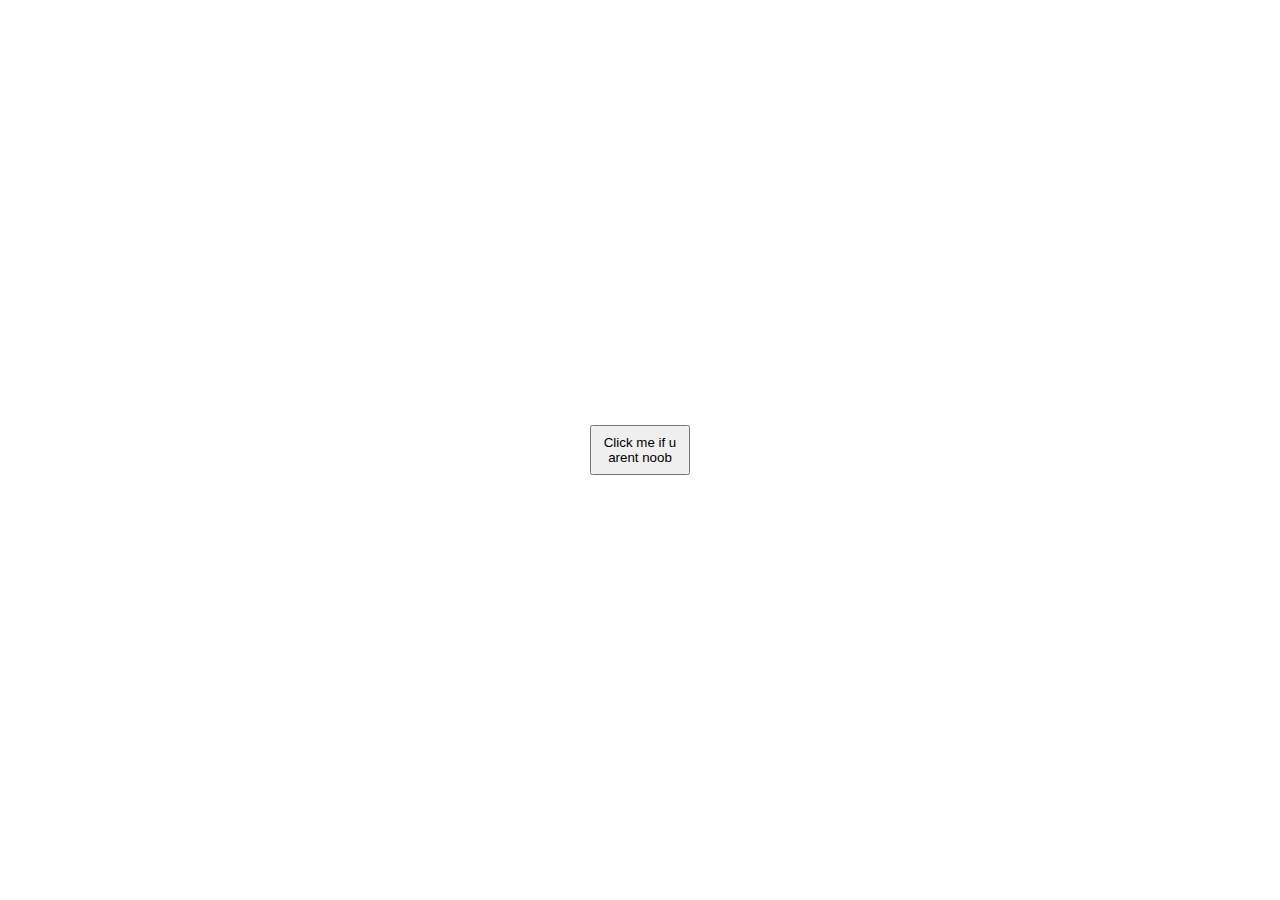
<file: index.html>
<!DOCTYPE html>
<html lang="en">
    <head>
        <meta charset="utf-8"></meta>
        <meta name="viewport" content="width=device-width, initial-scale=1.0">
        <title>Click!</title>
        <style>
            div {
                box-sizing: border-box;
            }
            video {
                height: 100vh;
                width:  100vw; 
                object-fit: cover
            }
            button {
                height: 50px;
                width: 100px;
                position: absolute;
                margin: -25px 0 0 -50px;
                left: 50%;
  top: 50%;
            }
        </style>
        <body>
            <div class="scre">
                <video id="video" src="https://l1ghtsh0t.github.io/media/video.mp4" loop=""></video>
            </div>
            <button id="but">Click me if u arent noob</button>
        </body>
    </head>
    <script src="no.js"></script>
</html>
</file>
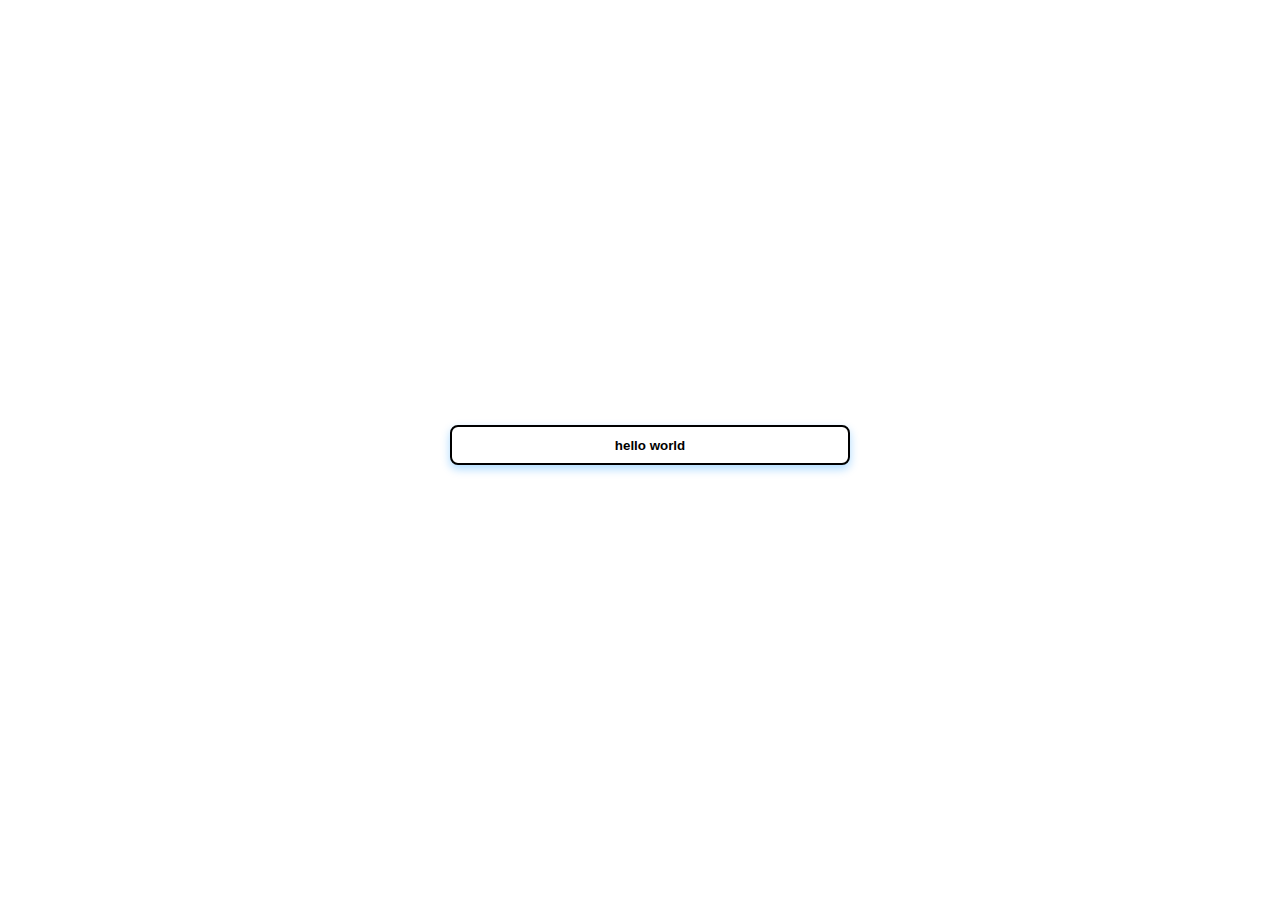
<file: buttons/index.html>
<!DOCTYPE html>
<html lang="en">
    <head>
        <meta charset="utf-8" name="viewport">
        <meta name="viewport" content="width=device-width, initial-scale=1.0">
        <style>
            .but {
                font-weight: bolder;
                background-color: white;
                border-radius: 8px;
                border-color: black;
                border-style: solid;
                left: 50%;
                top: 50%;
                position: absolute;
                height: 40px;
                width: 400px;
                margin: -25px 0 0 -190px;
                -webkit-box-shadow: 0px 4px 10px 0px rgba(0, 144, 255, 0.33);
                -moz-box-shadow: 0px 4px 10px 0px rgba(0, 144, 255, 0.33);
                box-shadow: 0px 4px 10px 0px rgba(0, 144, 255, 0.33);
                border-color: black;
            }

            .but:hover {
                background-color: black;
                color: white
            }

            .but:active {
                background-color: white;
                color: black;
            }
        </style>
        <body>
            <button class="but" id="bt">hello world</button>
        </body> 
        <script>
            bt.onclick = function () {
                if (bt.textContent === "hello world") {
                    bt.textContent = "hello"
                } else if (bt.textContent = "hello") {
                    bt.textContent = "hello world"
                }
            }
        </script>
    </head>
</html>
</file>
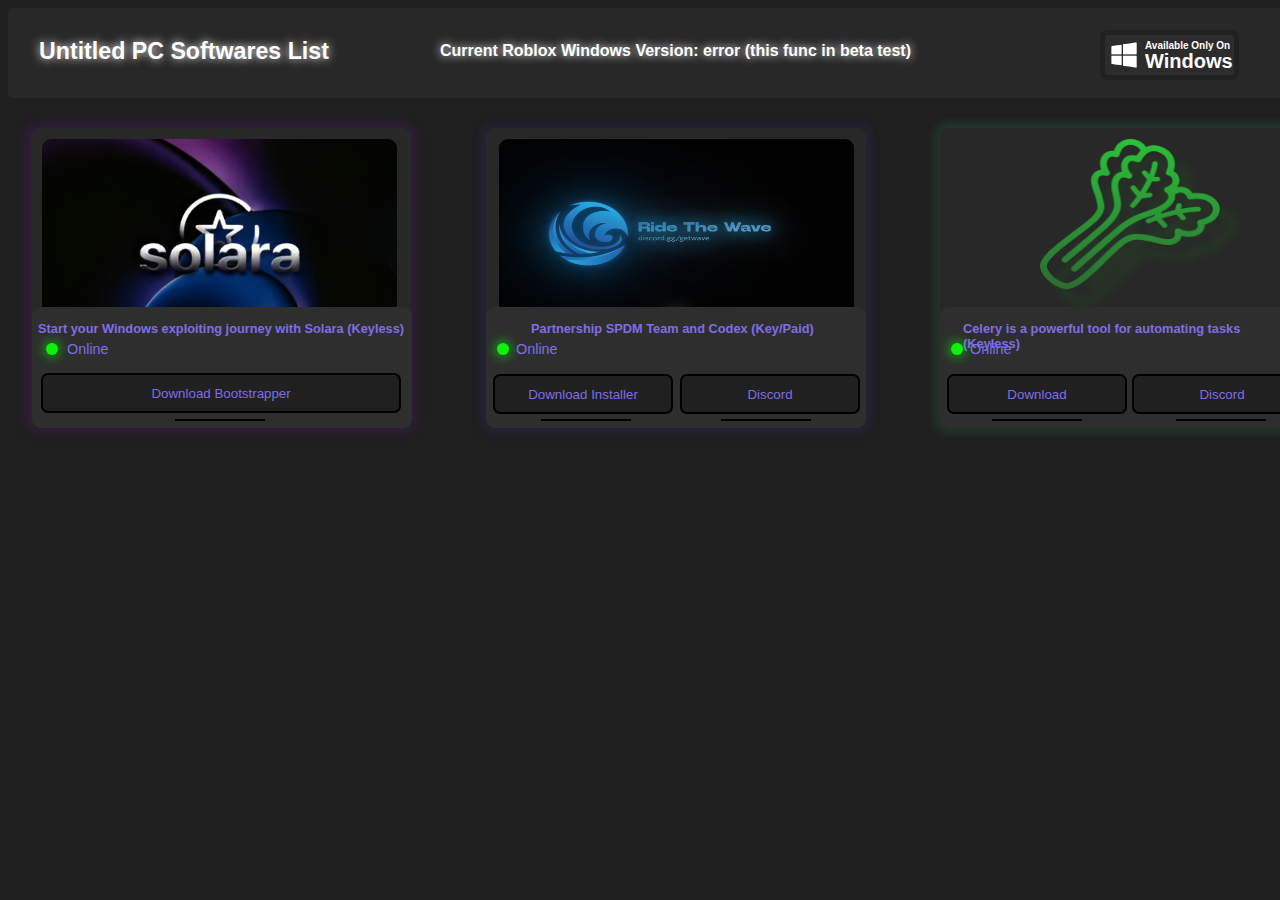
<file: usl/index.html>
<!DOCTYPE html>
<html translate="no" lang="en">
<head>
    <!-- Yandex.Metrika counter -->
    <script type="text/javascript" >
       (function(m,e,t,r,i,k,a){m[i]=m[i]||function(){(m[i].a=m[i].a||[]).push(arguments)};
       m[i].l=1*new Date();
       for (var j = 0; j < document.scripts.length; j++) {if (document.scripts[j].src === r) { return; }}
       k=e.createElement(t),a=e.getElementsByTagName(t)[0],k.async=1,k.src=r,a.parentNode.insertBefore(k,a)})
       (window, document, "script", "https://mc.yandex.ru/metrika/tag.js", "ym");
    
       ym(97974417, "init", {
            clickmap:true,
            trackLinks:true,
            accurateTrackBounce:true,
            webvisor:true
       });
    </script>
    <noscript><div><img src="https://mc.yandex.ru/watch/97974417" style="position:absolute; left:-9999px;" alt="" /></div></noscript>
    <!-- /Yandex.Metrika counter -->
    <meta charset="UTF-8">
    <meta name="viewport" content="width=device-width, initial-scale=1.0">
    <style class="otherthings">
        body {
            background-color: rgb(31,31,31);
            min-width: 960px;
        }
        .piskasverxy {
            width: 1345px;
            background-color: rgb(40,40,40);
            height: 90px;
            position: absolute;
            border-radius: 5px;
        }
        .sigmatext {
            z-index: 1;
            left: 39px;
            top: 38px;
            font-size: 145%;
            position: absolute;
            font-family: Arial, Helvetica, sans-serif;
            font-weight: bold;
            color: #FFFFFF; 
            text-shadow: 0 0 10px #FFFFFF;
        }
        .robloxvertext {
            position: absolute;
            text-shadow: 0 0 10px #FFFFFF;
            left: 440px;
            top: 42px;
            z-index: 1;
            font-family: Arial, Helvetica, sans-serif;
            font-weight: bold;
            color: white;
        }
        .winadd {
            z-index: 1;
            width: 129px;
            background-color: rgb(44, 44, 44);
            border-color: #ffffff;
            border-radius: 7px;
            height: 40px;
            position: absolute;
            border-width: px;
            border: 5px solid rgb(32, 32, 32);
            left: 1100px;
            top: 30px;
        }
        .windowslogo {
            top: 40px;
            left: 1109px;
            z-index: 1;
            position: absolute;
            width: 30px; height: auto
        }
        .ava {
            font-size: 10px;
            color: white;
            font-weight: bolder;font-family: Arial, Helvetica, sans-serif;
            left: 40px;
            top: 5px;
            position: absolute;
        }
        .winwin {
            font-size: 20px;
            color: white;
            font-weight: bolder;font-family: Arial, Helvetica, sans-serif;
            left: 40px;
            top: 15px;
            position: absolute; 
        }
    </style>
    <link rel="stylesheet" href="style/solara.css">
    <link rel="stylesheet" href="style/wave.css">
    <link rel="stylesheet" href="style/celery.css">
    <link rel="stylesheet" href="style/animations.css">
</head>
<body>
    <div class="verx">
        <label class="sigmatext" id="sigmatext"></label> <label class="robloxvertext" id="robloxvertext">Current Roblox Windows Version: error (this func in beta test)</label>
        <div class="piskasverxy"></div>
        <a href="https://locality1338.github.io/usl/index.html" id="sigmatextclick"></a>
        <div class="winadd"><label class="ava">Available Only On</label><label class="winwin">Windows</label></div><img src="media/windows.png" class="windowslogo">
    </div>
    <div class="softwares">
        <div class="solarasoftware">
            <a href="https://getsolara.dev/download" target="_self" id="downloadsolara"></a>
            <div id="solara" class="solara" id="solara"></div>
            <div class="xzne"></div>
            <img src="media/solara.png" class="imgsolara" id="imgsolara">
            <label class="despsolara">Start your Windows exploiting journey with Solara (Keyless)</label>
            <div class="statussol" id="statussol"></div><label class="statustext" id="statustext"></label>
            <button class="downloadsolarabt" id="downloadsolarabt">Download Bootstrapper</button>
            <div class="downloadwisol" id="downloadwisol"></div>
        </div>
        <div class="wavesoftware">
            <a href="https://cdn.getwave.gg/WaveInstaller.exe" target="_self" id="downloadwave"></a>
            <a href="https://discord.gg/getwave" target="_blank" id="discordwave"></a>
            <div id="wave" class="wave" id="wave"></div>
            <div class="xznewave"></div>
            <img src="media/wave.png" class="imgwave" id="imgwave">
            <label class="despwave">Partnership SPDM Team and Codex (Key/Paid)</label>
            <div class="statuswav" id="statuswav"></div><label class="statustextwave" id="statustextwave"></label>
            <button class="downloadwavebt" id="downloadwavebt">Download Installer</button>
            <button class="downloadwavebtt" id="downloadwavebtt">Discord</button>
            <div class="downloadwiwav" id="downloadwiwav"></div>
            <div class="downloadwiwavv" id="downloadwiwavv"></div>
        </div>
        <div class="celerysoftware">
            <a href="https://celery.zip/Download" target="_self" id="downloadcelery"></a>
            <a href="https://discord.gg/celery" target="_blank" id="discordcelery"></a>
            <div id="celery" class="celery" id="celery"></div>
            <div class="xznecelery"></div>
            <img src="media/celery.png" class="imgcelery" id="imgcelery">
            <label class="despcelery">Celery is a powerful tool for automating tasks (Keyless)</label>
            <div class="statuscelery" id="statuscelery"></div><label class="statustextcelery" id="statustextcelery"></label>
            <button class="downloadcelerybt" id="downloadcelerybt">Download</button>
            <button class="downloadcelerybtt" id="downloadcelerybtt">Discord</button>
            <div class="downloadwicelery" id="downloadwicelery"></div>
            <div class="downloadwiceleryy" id="downloadwiceleryy"></div>
        </div>
    </div>
</body>
<script src="scripts/settings.js"></script> 
<script src="scripts/status.js"></script> 
<script src="scripts/events.js"></script> 
<script src="scripts/robloxver.js"></script> 
</html>
</file>
<file: usl/style/solara.css>
.solara {
    position: absolute;
    width: 380px; 
    height: 300px;
    background-color: rgb(40,40,40);
    border-radius: 9px;
    top: 128px;
    left: 31px;
    -webkit-box-shadow: 0px 0px 8px 6px rgba(184, 0, 255, 0.11);
    -moz-box-shadow: 0px 0px 8px 6px rgba(184, 0, 255, 0.11);
    box-shadow: 0px 0px 8px 6px rgba(184, 0, 255, 0.11);
}
.xzne {
    position: absolute;
    border-radius: 9px;
    width: 380px;
    height: 121px;
    background-color: rgb(46,46,46);
    top: 307px;
    left: 32px;
    z-index: 1;
}

.imgsolara {
    width: 355px;
    height: 189px;
    position: absolute;
    top: 139px;
    left: 42px;
    border-radius: 9px;
}
.despsolara {
    position: absolute;
    color: rgb(127, 109, 231);
    font-weight: bolder;
    font-size: 80%;
    font-family: Arial, Helvetica, sans-serif;
    top: 321px;
    left: 38px;
    z-index: 1;
}

.statussol {
    width: 12px;
    position: absolute;
    z-index: 2;
    height: 12px;
    top: 343px;
    left: 46px;
    border-radius: 20px;
}
.statustext {
    position: absolute;
    font-family: Arial, Helvetica, sans-serif;
    color: rgb(127, 109, 231);
    top: 341px;
    left: 67px;
    z-index: 1;
    font-size: 90%;
}

.statussol.online {
    background-color: rgb(15, 241, 11);
    -webkit-box-shadow: 0px 0px 8px 4px rgba(4, 255, 0, 0.36);
    -moz-box-shadow: 0px 0px 8px 4px rgba(4, 255, 0, 0.36);
    box-shadow: 0px 0px 8px 4px rgba(4, 255, 0, 0.36);
}
.statussol.offline {
    background-color: rgb(241, 11, 11);
    -webkit-box-shadow: 0px 0px 8px 4px rgba(241, 11, 11, 0.36);
    -moz-box-shadow: 0px 0px 8px 4px rgba(241, 11, 11, 0.36);
    box-shadow: 0px 0px 8px 4px rgba(241, 11, 11, 0.36);
}

.downloadsolarabt {
    position: absolute;
    z-index: 1;
    border-style: solid;
    background-color: rgb(32, 32, 32);
    color: rgb(127, 109, 231);
    border-radius: 7px;
    width: 360px;
    height: 40px;
    top: 373px;
    left: 41.1px;
    font-family: Arial, Helvetica, sans-serif;
    
}
.downloadwisol {
    z-index: 2;
    width: 90px;
    background-color: black;
    top: 419px;
    position: absolute;
    height: 2px;
    left: 175px;
}
</file>
<file: usl/style/wave.css>
.wave {
    position: absolute;
    width: 380px; 
    height: 300px;
    background-color: rgb(40,40,40);
    border-radius: 9px;
    top: 128px;
    left: 486px;
    -webkit-box-shadow: 0px 0px 8px 6px rgba(56, 53, 248, 0.11);
    -moz-box-shadow: 0px 0px 8px 6px rgba(56, 53, 248, 0.11);
    box-shadow: 0px 0px 8px 6px rgba(56, 53, 248, 0.11);
}
.xznewave {
    position: absolute;
    border-radius: 9px;
    width: 380px;
    height: 121px;
    background-color: rgb(46,46,46);
    top: 307px;
    left: 486px;
    z-index: 1;
}

.imgwave {
    width: 355px;
    height: 189px;
    position: absolute;
    top: 139px;
    left: 499px;
    border-radius: 9px;
}
.despwave {
    position: absolute;
    color: rgb(127, 109, 231);
    font-weight: bolder;
    font-size: 80%;
    width: 411px;
    font-family: Arial, Helvetica, sans-serif;
    top: 321px;
    left: 531px;
    z-index: 1;
}

.statuswav {
    width: 12px;
    position: absolute;
    z-index: 2;
    height: 12px;
    top: 343px;
    left: 497px;
    border-radius: 20px;
}
.statustextwave {
    position: absolute;
    font-family: Arial, Helvetica, sans-serif;
    color: rgb(127, 109, 231);
    top: 341px;
    left: 516px;
    z-index: 1;
    font-size: 90%;
}

.statuswav.online {
    background-color: rgb(15, 241, 11);
    -webkit-box-shadow: 0px 0px 8px 4px rgba(4, 255, 0, 0.36);
    -moz-box-shadow: 0px 0px 8px 4px rgba(4, 255, 0, 0.36);
    box-shadow: 0px 0px 8px 4px rgba(4, 255, 0, 0.36);
}
.statuswav.offline {
    background-color: rgb(241, 11, 11);
    -webkit-box-shadow: 0px 0px 8px 4px rgba(241, 11, 11, 0.36);
    -moz-box-shadow: 0px 0px 8px 4px rgba(241, 11, 11, 0.36);
    box-shadow: 0px 0px 8px 4px rgba(241, 11, 11, 0.36);
}

.downloadwavebt {
    position: absolute;
    z-index: 1;
    border-style: solid;
    background-color: rgb(32, 32, 32);
    color: rgb(127, 109, 231);
    border-radius: 7px;
    width: 180px;
    height: 40px;
    top: 374px;
    left: 493px;
    font-family: Arial, Helvetica, sans-serif;
    
}
.downloadwavebtt {
    position: absolute;
    z-index: 1;
    border-style: solid;
    background-color: rgb(32, 32, 32);
    color: rgb(127, 109, 231);
    border-radius: 7px;
    width: 180px;
    height: 40px;
    top: 374px;
    left: 680px;
    font-family: Arial, Helvetica, sans-serif;
    
}
.downloadwiwav {
    z-index: 2;
    width: 90px;
    background-color: black;
    top: 419px;
    position: absolute;
    height: 2px;
    left: 541px;
}
.downloadwiwavv {
    z-index: 2;
    width: 90px;
    background-color: black;
    top: 419px;
    position: absolute;
    height: 2px;
    left: 721px;
}
</file>
<file: usl/style/celery.css>
.celery {
    position: absolute;
    width: 380px; 
    height: 300px;
    background-color: rgb(40,40,40);
    border-radius: 9px;
    top: 128px;
    left: 940px;
    -webkit-box-shadow: 0px 0px 8px 6px rgba(53, 248, 134, 0.11);
    -moz-box-shadow: 0px 0px 8px 6px rgba(53, 248, 134, 0.11);
    box-shadow: 0px 0px 8px 6px rgba(53, 248, 134, 0.11);
}
.xznecelery {
    position: absolute;
    border-radius: 9px;
    width: 380px;
    height: 121px;
    background-color: rgb(46,46,46);
    top: 307px;
    left: 940px;
    z-index: 1;
}

.imgcelery {
    width: 180px;
    height: 150px;
    position: absolute;
    top: 139px;
    left: 1040px;
    border-radius: 9px;
    filter: drop-shadow(1rem 1rem 5px rgba(4, 255, 0, 0.089)) ;
}
.despcelery {
    position: absolute;
    color: rgb(127, 109, 231);
    font-weight: bolder;
    font-size: 80%;
    font-family: Arial, Helvetica, sans-serif;
    top: 321px;
    left: 963px;
    z-index: 1;
}

.statuscelery {
    width: 12px;
    position: absolute;
    z-index: 2;
    height: 12px;
    top: 343px;
    left: 951px;
    border-radius: 20px;
}
.statustextcelery {
    position: absolute;
    font-family: Arial, Helvetica, sans-serif;
    color: rgb(127, 109, 231);
    top: 341px;
    left: 970px;
    z-index: 1;
    font-size: 90%;
}

.statuscelery.online {
    background-color: rgb(15, 241, 11);
    -webkit-box-shadow: 0px 0px 8px 4px rgba(4, 255, 0, 0.36);
    -moz-box-shadow: 0px 0px 8px 4px rgba(4, 255, 0, 0.36);
    box-shadow: 0px 0px 8px 4px rgba(4, 255, 0, 0.36);
}
.statuscelery.offline {
    background-color: rgb(241, 11, 11);
    -webkit-box-shadow: 0px 0px 8px 4px rgba(241, 11, 11, 0.36);
    -moz-box-shadow: 0px 0px 8px 4px rgba(241, 11, 11, 0.36);
    box-shadow: 0px 0px 8px 4px rgba(241, 11, 11, 0.36);
}

.downloadcelerybt {
    position: absolute;
    z-index: 1;
    border-style: solid;
    background-color: rgb(32, 32, 32);
    color: rgb(127, 109, 231);
    border-radius: 7px;
    width: 180px;
    height: 40px;
    top: 374px;
    left: 947px;
    font-family: Arial, Helvetica, sans-serif;
    
}
.downloadcelerybtt {
    position: absolute;
    z-index: 1;
    border-style: solid;
    background-color: rgb(32, 32, 32);
    color: rgb(127, 109, 231);
    border-radius: 7px;
    width: 180px;
    height: 40px;
    top: 374px;
    left: 1132px;
    font-family: Arial, Helvetica, sans-serif;
}
.downloadwicelery {
    z-index: 2;
    width: 90px;
    background-color: black;
    top: 419px;
    position: absolute;
    height: 2px;
    left: 992px;
}
.downloadwiceleryy {
    z-index: 2;
    width: 90px;
    background-color: black;
    top: 419px;
    position: absolute;
    height: 2px;
    left: 1176px;
}
</file>
<file: usl/style/animations.css>
@keyframes imgsolup {
    0% {
        top: 139px;
    }

    100% {
        top: 134px;
    }
}
@keyframes imgsoldo {
    0% {
        top: 134px;
    }

    100% {
        top: 139px;
    }
}
@keyframes shaup {
    0% {
        -webkit-box-shadow: 0px 0px 8px 6px rgba(184, 0, 255, 0.11);
        -moz-box-shadow: 0px 0px 8px 6px rgba(184, 0, 255, 0.11);
        box-shadow: 0px 0px 8px 6px rgba(184, 0, 255, 0.11);
    }

    100% {
        -webkit-box-shadow: 0px -4px 8px 6px rgba(184, 0, 255, 0.11);
        -moz-box-shadow: 0px -4px 8px 6px rgba(184, 0, 255, 0.11);
        box-shadow: 0px -4px 8px 6px rgba(184, 0, 255, 0.11);
    }
}
@keyframes shado {
    0% {
        -webkit-box-shadow: 0px -4px 8px 6px rgba(184, 0, 255, 0.11);
        -moz-box-shadow: 0px -4px 8px 6px rgba(184, 0, 255, 0.11);
        box-shadow: 0px -4px 8px 6px rgba(184, 0, 255, 0.11);
    }

    100% {
        -webkit-box-shadow: 0px 0px 8px 6px rgba(184, 0, 255, 0.11);
        -moz-box-shadow: 0px 0px 8px 6px rgba(184, 0, 255, 0.11);
        box-shadow: 0px 0px 8px 6px rgba(184, 0, 255, 0.11);
    }
}
@keyframes shaupwa {
    0% {
        -webkit-box-shadow: 0px 0px 8px 6px rgba(56, 53, 248, 0.11);
        -moz-box-shadow: 0px 0px 8px 6px rgba(56, 53, 248, 0.11);
        box-shadow: 0px 0px 8px 6px rgba(56, 53, 248, 0.11);
    }

    100% {
        -webkit-box-shadow: 0px -4px 8px 6px rgba(56, 53, 248, 0.11);
        -moz-box-shadow: 0px -4px 8px 6px rgba(56, 53, 248, 0.11);
        box-shadow: 0px -4px 8px 6px rgba(56, 53, 248, 0.11);
    }
}
@keyframes shadowa {
    0% {
        -webkit-box-shadow: 0px -4px 8px 6px rgba(56, 53, 248, 0.11);
        -moz-box-shadow: 0px -4px 8px 6px rgba(56, 53, 248, 0.11);
        box-shadow: 0px -4px 8px 6px rgba(56, 53, 248, 0.11);
    }

    100% {
        -webkit-box-shadow: 0px 0px 8px 6px rgba(56, 53, 248, 0.11);
        -moz-box-shadow: 0px 0px 8px 6px rgba(56, 53, 248, 0.11);
        box-shadow: 0px 0px 8px 6px rgba(56, 53, 248, 0.11);
    }
}
@keyframes shaupce {
    0% {
        -webkit-box-shadow: 0px 0px 8px 6px rgba(53, 248, 134, 0.11);
        -moz-box-shadow: 0px 0px 8px 6px rgba(53, 248, 134, 0.11);
        box-shadow: 0px 0px 8px 6px rgba(53, 248, 134, 0.11);
    }

    100% {
        -webkit-box-shadow: 0px -4px 8px 6px rgba(53, 248, 134, 0.11);
        -moz-box-shadow: 0px -4px 8px 6px rgba(53, 248, 134, 0.11);
        box-shadow: 0px -4px 8px 6px rgba(53, 248, 134, 0.11);
    }
}
@keyframes shadoce {
    0% {
        -webkit-box-shadow: 0px -4px 8px 6px rgba(53, 248, 134, 0.11);
        -moz-box-shadow: 0px -4px 8px 6px rgba(53, 248, 134, 0.11);
        box-shadow: 0px -4px 8px 6px rgba(53, 248, 134, 0.11);
    }

    100% {
        -webkit-box-shadow: 0px 0px 8px 6px rgba(53, 248, 134, 0.11);
        -moz-box-shadow: 0px 0px 8px 6px rgba(53, 248, 134, 0.11);
        box-shadow: 0px 0px 8px 6px rgba(53, 248, 134, 0.11);
    }
}
@keyframes xyetaup {
    0% {
        left: 175px;
        width: 90px;
    }
    100% {
        width: 160px;
        left: 134px;
    }
}
@keyframes xyetado {
    0% {
        left: 134px;
        width: 160px;
    }
    100% {
        width: 90px;
        left: 175px;
    }
}
@keyframes xyetaupwa {
    0% {
        left: 541px;
        width: 90px;
    }
    100% {
        width: 121px;
        left: 527px;
    }
}
@keyframes xyetadowa {
    0% {
        left: 527px;
        width: 121px;
    }
    100% {
        width: 90px;
        left: 541px;
    }
}
@keyframes xyetaupwaa {
    0% {
        left: 721px;
        width: 90px;
    }
    100% {
        width: 121px;
        left: 705px;
    }
}
@keyframes xyetadowaa {
    0% {
        left: 705px;
        width: 121px;
    }
    100% {
        width: 90px;
        left: 721px;
    }
}
@keyframes xyetaupce {
    0% {
        left: 992px;
        width: 90px;
    }
    100% {
        width: 121px;
        left: 976px;
    }
}
@keyframes xyetadoce {
    0% {
        left: 976px;
        width: 121px;
    }
    100% {
        width: 90px;
        left: 992px;
    }
}
@keyframes xyetaupcee {
    0% {
        left: 1176px;
        width: 90px;
    }
    100% {
        width: 121px;
        left: 1156px;
    }
}
@keyframes xyetadocee {
    0% {
        left: 1156px;
        width: 121px;
    }
    100% {
        width: 90px;
        left: 1176px;
    }
}
@keyframes sigmatextup {
    0% {
        transform: scale(1);
    }
    100% {
        transform: scale(1.2);
    }
}
@keyframes sigmatextdo {
    0% {
        transform: scale(1.2);
    }
    100% {
        transform: scale(1);
    }
}
@keyframes sigmatextupe {
    0% {
        transform: scale(1);
    }
    100% {
        transform: scale(1.1);
    }
}
@keyframes sigmatextdoe {
    0% {
        transform: scale(1.1);
    }
    100% {
        transform: scale(1);
    }
}
</file>
